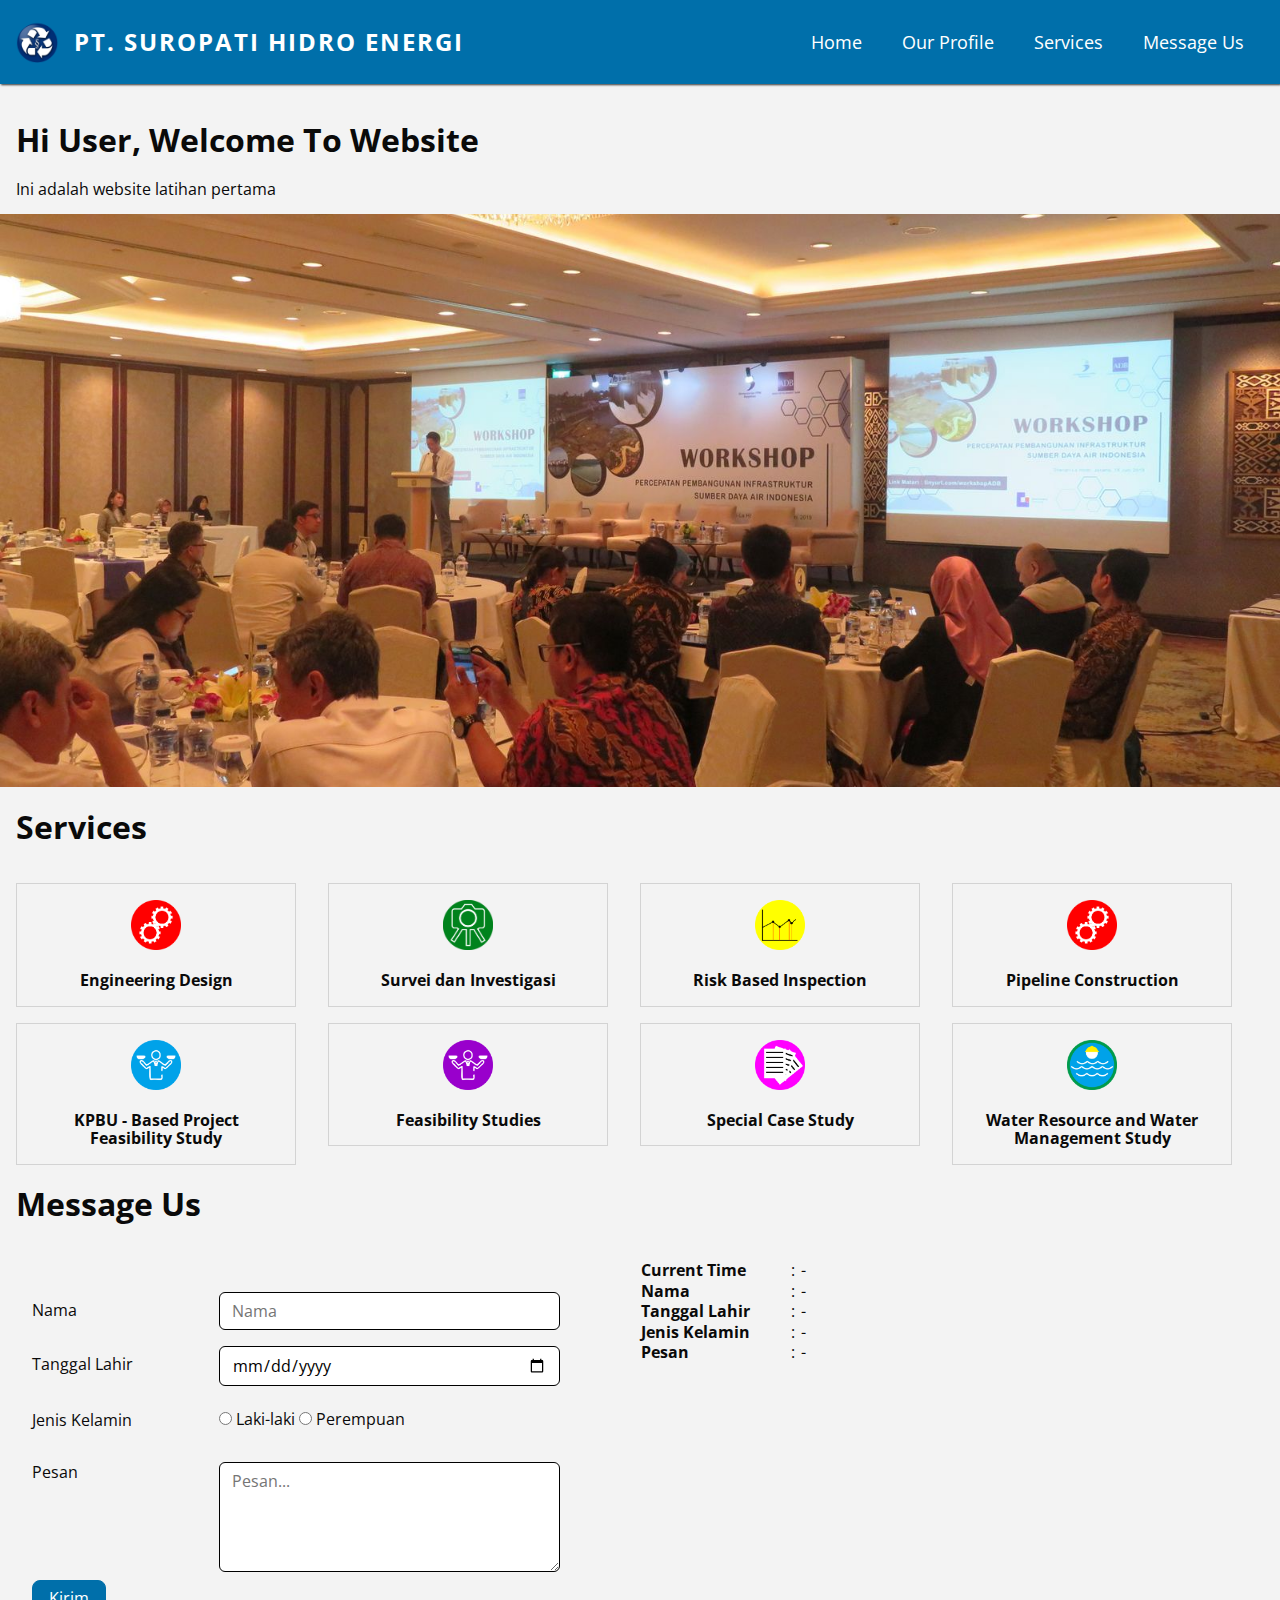
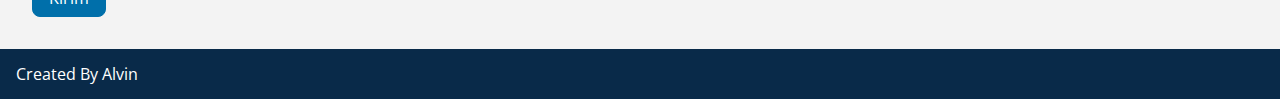
<file: slicing-html-alvin/index.html>
<!DOCTYPE html>
<html lang="id">
<head>
    <meta charset="UTF-8">
    <meta http-equiv="X-UA-Compatible" content="IE=edge">
    <meta name="viewport" content="width=device-width, initial-scale=1.0">
    <title>My Website</title>
    <link rel="preconnect" href="https://fonts.googleapis.com">
    <link rel="preconnect" href="https://fonts.gstatic.com" crossorigin>
    <link href="https://fonts.googleapis.com/css2?family=Open+Sans:wght@400;700&display=swap" rel="stylesheet">
    <link rel="stylesheet" href="css/normalize.css">
    <link rel="stylesheet" href="css/style.css">
</head>
<body>
    <nav class="navbar">
        <div class="container-fluid">
            <a href="#" class="navbar-brand">
                <img src="images/favicon.png" alt="PT. Suropati Hidro Energi" class="navbar-brand-img">
                <h3 class="navbar-brand-title">PT. Suropati Hidro Energi</h3>
            </a>
            <div class="navbar-collapse collapse show">
                <ul class="navbar-nav">
                    <li class="nav-item"><a href="index.html" class="nav-link">Home</a></li>
                    <li class="nav-item"><a href="profile.html" class="nav-link">Our Profile</a></li>
                    <li class="nav-item"><a href="index.html#service" class="nav-link">Services</a></li>
                    <li class="nav-item"><a href="index.html#message" class="nav-link">Message Us</a></li>
                </ul>
            </div>
        </div>
    </nav>
    <main class="py-4">
        <section>
            <div class="container p-0">
                <h1 class="px-4">Hi <span id="user_welcome">User</span>, Welcome To Website</h1>
                <p class="px-4">Ini adalah website latihan pertama</p>
                <div class="banner">
                    <img src="images/banner-img.jpeg" class="banner-img" alt="welcome">
                </div>
            </div>
        </section>
        <section id="#service">
            <div class="container">
                <h1>Services</h1>
                <div class="row">
                    <div class="col-md-6 col-lg-3">
                        <div class="service">
                            <img src="images/enginer-design.png" alt="engineering design" class="service-img">
                            <h4 class="service-name">
                                Engineering Design
                            </h4>
                        </div>
                    </div>
                    <div class="col-md-6 col-lg-3">
                        <div class="service">
                            <img src="images/survey.png" alt="engineering design" class="service-img">
                            <h4 class="service-name">
                                Survei dan Investigasi
                            </h4>
                        </div>
                    </div>
                    <div class="col-md-6 col-lg-3">
                        <div class="service">
                            <img src="images/risk.png" alt="engineering design" class="service-img">
                            <h4 class="service-name">
                                Risk Based Inspection
                            </h4>
                        </div>
                    </div>
                    <div class="col-md-6 col-lg-3">
                        <div class="service">
                            <img src="images/enginer-design.png" alt="engineering design" class="service-img">
                            <h4 class="service-name">
                                Pipeline Construction
                            </h4>
                        </div>
                    </div>
                    <div class="col-md-6 col-lg-3">
                        <div class="service">
                            <img src="images/kpbu.png" alt="engineering design" class="service-img">
                            <h4 class="service-name">
                                KPBU - Based Project Feasibility Study
                            </h4>
                        </div>
                    </div>
                    <div class="col-md-6 col-lg-3">
                        <div class="service">
                            <img src="images/feasibility.png" alt="engineering design" class="service-img">
                            <h4 class="service-name">
                                Feasibility Studies
                            </h4>
                        </div>
                    </div>
                    <div class="col-md-6 col-lg-3">
                        <div class="service">
                            <img src="images/case-study.png" alt="engineering design" class="service-img">
                            <h4 class="service-name">
                                Special Case Study
                            </h4>
                        </div>
                    </div>
                    <div class="col-md-6 col-lg-3">
                        <div class="service">
                            <img src="images/water.png" alt="engineering design" class="service-img">
                            <h4 class="service-name">
                                Water Resource and Water Management Study
                            </h4>
                        </div>
                    </div>
                </div>
            </div>
        </section>
        <section id="#message">
            <div class="container">
                <h1>Message Us</h1>
                <div class="row">
                    <div class="col-lg-6">
                        <form action="#" onsubmit="return submitForm()" id="message">
                            <div class="form-group row">
                                <label class="col-form-label col-lg-4">Nama</label>
                                <div class="col-lg-8">
                                    <input type="text" id="nama" name="nama" class="form-control" placeholder="Nama">
                                </div>
                            </div>
                            <div class="form-group row">
                                <label class="col-form-label col-lg-4">Tanggal Lahir</label>
                                <div class="col-lg-8">
                                    <input type="date" id="tanggal_lahir" name="tanggal_lahir" class="form-control" placeholder="dd/mm/yyyt">
                                </div>
                            </div>
                            <div class="form-group row">
                                <label class="col-form-label col-lg-4">Jenis Kelamin</label>
                                <div class="col-lg-8 py-3">
                                    <input type="radio" name="jk" id="jk_l" class="form-check" value="Laki-laki"> Laki-laki
                                    <input type="radio" name="jk" id="jk_p" class="form-check" value="Perempuan"> Perempuan
                                </div>
                            </div>
                            <div class="form-group row">
                                <label class="col-form-label col-lg-4">Pesan</label>
                                <div class="col-lg-8 py-3">
                                    <textarea name="pesan" id="pesan" rows="4" class="form-control" placeholder="Pesan..."></textarea>
                                </div>
                            </div>
                            <button type="submit" class="btn">Kirim</button>
                        </form>
                    </div>
                    <div class="col-lg-6">
                        <table class="table">
                            <tr>
                                <td width="150px"><strong>Current Time</strong></td>
                                <td width="1">:&nbsp;</td>
                                <td id="current_time">-</td>
                            </tr>
                            <tr>
                                <td><strong>Nama</strong></td>
                                <td width="1">:&nbsp;</td>
                                <td id="nama_output">-</td>
                            </tr>
                            <tr>
                                <td><strong>Tanggal Lahir</strong></td>
                                <td width="1">:&nbsp;</td>
                                <td id="tanggal_lahir_output">-</td>
                            </tr>
                            <tr>
                                <td><strong>Jenis Kelamin</strong></td>
                                <td width="1">:&nbsp;</td>
                                <td id="jk_output">-</td>
                            </tr>
                            <tr>
                                <td><strong>Pesan</strong></td>
                                <td width="1">:&nbsp;</td>
                                <td id="pesan_output">-</td>
                            </tr>
                        </table>
                    </div>
                </div>
            </div>
        </section>
    </main>
    <footer class="bg-darkblue text-white">
        <div class="container">
            <div class="footer">
                Created By Alvin
            </div>
        </div>
    </footer>
    <script>
        function submitForm() {
            const forms = document.forms['message']

            if (forms['nama'].value == '') {
                alert('Nama harus diisi')
                forms['nama'].focus()
                return false
            } else if (forms['tanggal_lahir'].value == '') {
                alert('Tanggal Lahir harus diisi')
                forms['tanggal_lahir'].focus()
                return false
            } else if (forms['jk'].value == '') {
                alert('Jenis Kelamin harus dipilih')
                return false
            } else if (forms['pesan'].value == '') {
                alert('Pesan harus diisi')
                forms['pesan'].focus()
                return false
            }

            const message = {
                'nama' : forms['nama'].value,
                'tanggal_lahir' : forms['tanggal_lahir'].value,
                'jk' : forms['jk'].value,
                'pesan' : forms['pesan'].value
            }

            console.log(message)

            const current_time = document.querySelector("#current_time")
            const nama_output = document.querySelector("#nama_output")
            const tanggal_lahir_output = document.querySelector("#tanggal_lahir_output")
            const jk_output = document.querySelector("#jk_output")
            const pesan_output = document.querySelector("#pesan_output")
            const user_welcome = document.querySelector("#user_welcome")

            current_time.innerHTML = Date()
            nama_output.innerHTML = message.nama
            user_welcome.innerHTML = message.nama
            tanggal_lahir_output.innerHTML = message.tanggal_lahir
            jk_output.innerHTML = message.jk
            pesan_output.innerHTML = message.pesan

            return false
        }
    </script>
</body>
</html>
</file>
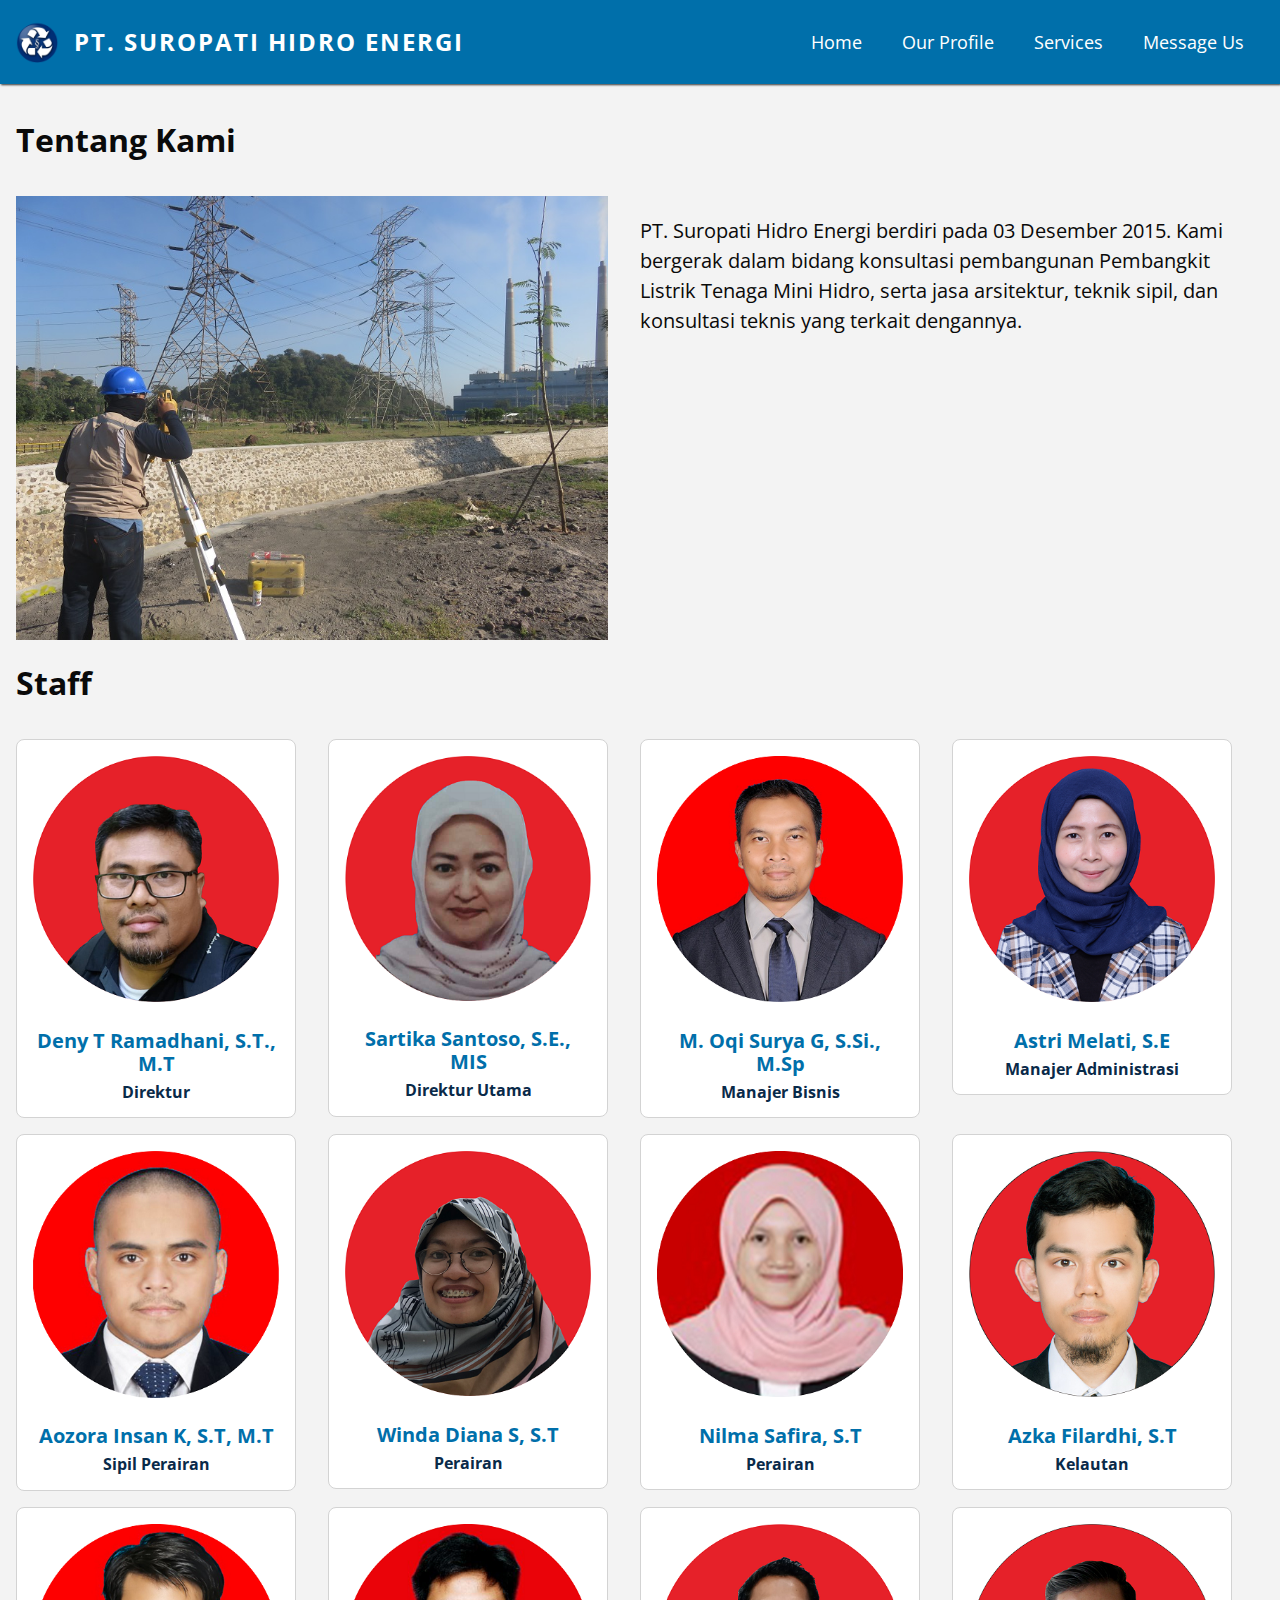
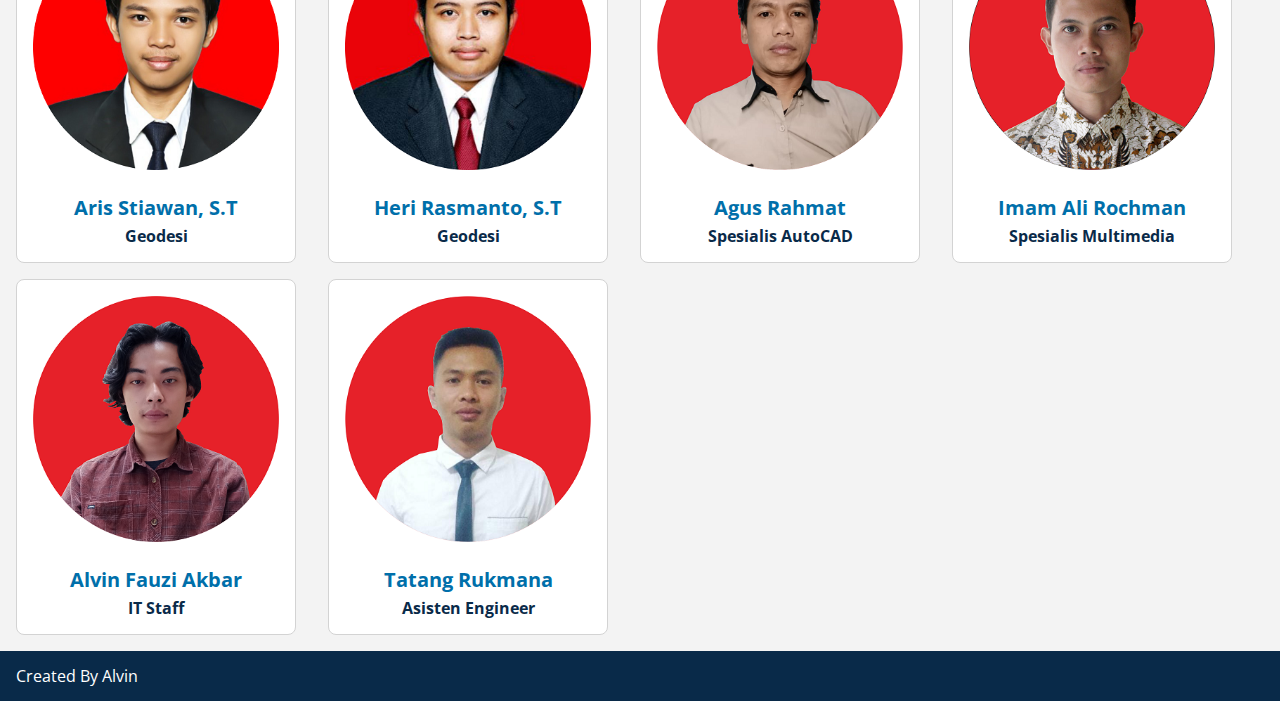
<file: slicing-html-alvin/profile.html>
<!DOCTYPE html>
<html lang="id">
<head>
    <meta charset="UTF-8">
    <meta http-equiv="X-UA-Compatible" content="IE=edge">
    <meta name="viewport" content="width=device-width, initial-scale=1.0">
    <title>My Website</title>
    <link rel="preconnect" href="https://fonts.googleapis.com">
    <link rel="preconnect" href="https://fonts.gstatic.com" crossorigin>
    <link href="https://fonts.googleapis.com/css2?family=Open+Sans:wght@400;700&display=swap" rel="stylesheet">
    <link rel="stylesheet" href="css/normalize.css">
    <link rel="stylesheet" href="css/style.css">
    <link rel="stylesheet" href="css/profile.css">
</head>
<body>
    <nav class="navbar">
        <div class="container-fluid">
            <a href="#" class="navbar-brand">
                <img src="images/favicon.png" alt="PT. Suropati Hidro Energi" class="navbar-brand-img">
                <h3 class="navbar-brand-title">PT. Suropati Hidro Energi</h3>
            </a>
            <div class="navbar-collapse collapse show">
                <ul class="navbar-nav">
                    <li class="nav-item"><a href="index.html" class="nav-link">Home</a></li>
                    <li class="nav-item"><a href="profile.html" class="nav-link">Our Profile</a></li>
                    <li class="nav-item"><a href="index.html#service" class="nav-link">Services</a></li>
                    <li class="nav-item"><a href="index.html#message" class="nav-link">Message Us</a></li>
                </ul>
            </div>
        </div>
    </nav>
    <main class="py-4">
        <section>
            <div class="container">
                <h1>Tentang Kami</h1>
                <div class="row">
                    <div class="col-lg-6">
                        <img src="images/about-us.jpeg" alt="about us" class="img-fluid">
                    </div>
                    <div class="col-lg-6">
                        <p class="text-lg">PT. Suropati Hidro Energi berdiri pada 03 Desember 2015. Kami bergerak dalam bidang konsultasi pembangunan Pembangkit Listrik Tenaga Mini Hidro, serta jasa arsitektur, teknik sipil, dan konsultasi teknis yang terkait dengannya.</p>
                    </div>
                </div>
            </div>
        </section>
        <section>
            <div class="container">
                <h1>Staff</h1>
                <div class="row">
                    <div class="col-md-6 col-lg-3">
                        <div class="staff">
                            <img src="images/deny.png" alt="engineering design" class="staff-img">
                            <h4 class="staff-name">
                                Deny T Ramadhani, S.T., M.T
                            </h4>
                            <h5 class="staff-position">
                                Direktur
                            </h5>
                        </div>
                    </div>
                    <div class="col-md-6 col-lg-3">
                        <div class="staff">
                            <img src="images/tika.png" alt="engineering design" class="staff-img">
                            <h4 class="staff-name">
                                Sartika Santoso, S.E., MIS
                            </h4>
                            <h5 class="staff-position">
                                Direktur Utama
                            </h5>
                        </div>
                    </div>
                    <div class="col-md-6 col-lg-3">
                        <div class="staff">
                            <img src="images/oqi.png" alt="engineering design" class="staff-img">
                            <h4 class="staff-name">
                                M. Oqi Surya G, S.Si., M.Sp
                            </h4>
                            <h5 class="staff-position">
                                Manajer Bisnis
                            </h5>
                        </div>
                    </div>
                    <div class="col-md-6 col-lg-3">
                        <div class="staff">
                            <img src="images/astri.png" alt="engineering design" class="staff-img">
                            <h4 class="staff-name">
                                Astri Melati, S.E
                            </h4>
                            <h5 class="staff-position">
                                Manajer Administrasi
                            </h5>
                        </div>
                    </div>
                    <div class="col-md-6 col-lg-3">
                        <div class="staff">
                            <img src="images/ican.png" alt="engineering design" class="staff-img">
                            <h4 class="staff-name">
                                Aozora Insan K, S.T, M.T
                            </h4>
                            <h5 class="staff-position">
                                Sipil Perairan
                            </h5>
                        </div>
                    </div>
                    <div class="col-md-6 col-lg-3">
                        <div class="staff">
                            <img src="images/winda.png" alt="engineering design" class="staff-img">
                            <h4 class="staff-name">
                                Winda Diana S, S.T
                            </h4>
                            <h5 class="staff-position">
                                Perairan
                            </h5>
                        </div>
                    </div>
                    <div class="col-md-6 col-lg-3">
                        <div class="staff">
                            <img src="images/nilma.png" alt="engineering design" class="staff-img">
                            <h4 class="staff-name">
                                Nilma Safira, S.T
                            </h4>
                            <h5 class="staff-position">
                                Perairan
                            </h5>
                        </div>
                    </div>
                    <div class="col-md-6 col-lg-3">
                        <div class="staff">
                            <img src="images/azka.png" alt="engineering design" class="staff-img">
                            <h4 class="staff-name">
                                Azka Filardhi, S.T
                            </h4>
                            <h5 class="staff-position">
                                Kelautan
                            </h5>
                        </div>
                    </div>
                    <div class="col-md-6 col-lg-3">
                        <div class="staff">
                            <img src="images/aris.png" alt="engineering design" class="staff-img">
                            <h4 class="staff-name">
                                Aris Stiawan, S.T
                            </h4>
                            <h5 class="staff-position">
                                Geodesi
                            </h5>
                        </div>
                    </div>
                    <div class="col-md-6 col-lg-3">
                        <div class="staff">
                            <img src="images/heri.png" alt="engineering design" class="staff-img">
                            <h4 class="staff-name">
                                Heri Rasmanto, S.T
                            </h4>
                            <h5 class="staff-position">
                                Geodesi
                            </h5>
                        </div>
                    </div>
                    <div class="col-md-6 col-lg-3">
                        <div class="staff">
                            <img src="images/ekhan.png" alt="engineering design" class="staff-img">
                            <h4 class="staff-name">
                                Agus Rahmat
                            </h4>
                            <h5 class="staff-position">
                                Spesialis AutoCAD
                            </h5>
                        </div>
                    </div>
                    <div class="col-md-6 col-lg-3">
                        <div class="staff">
                            <img src="images/imam.png" alt="engineering design" class="staff-img">
                            <h4 class="staff-name">
                                Imam Ali Rochman
                            </h4>
                            <h5 class="staff-position">
                                Spesialis Multimedia
                            </h5>
                        </div>
                    </div>
                    <div class="col-md-6 col-lg-3">
                        <div class="staff">
                            <img src="images/alvin.png" alt="engineering design" class="staff-img">
                            <h4 class="staff-name">
                                Alvin Fauzi Akbar
                            </h4>
                            <h5 class="staff-position">
                                IT Staff
                            </h5>
                        </div>
                    </div>
                    <div class="col-md-6 col-lg-3">
                        <div class="staff">
                            <img src="images/tatang.png" alt="engineering design" class="staff-img">
                            <h4 class="staff-name">
                                Tatang Rukmana
                            </h4>
                            <h5 class="staff-position">
                                Asisten Engineer
                            </h5>
                        </div>
                    </div>
                </div>
            </div>
        </section>
    </main>
    <footer class="bg-darkblue text-white">
        <div class="container">
            <div class="footer">
                Created By Alvin
            </div>
        </div>
    </footer>
</body>
</html>
</file>
<file: slicing-html-alvin/css/style.css>
* {
    box-sizing: border-box;
}

body {
    background-color: #f3f3f3;
    font-family: 'Open Sans', 'Segoe UI', Tahoma, Geneva, Verdana, sans-serif;
    font-size: 16px;
    color: #0a0a0a;
}

a {
    text-decoration: none;
}

.container-fluid {
    margin-left: auto;
    margin-right: auto;
}

.container {
    padding-left: 1rem;
    padding-right: 1rem;
    margin-right: auto;
    margin-left: auto;
}

.navbar {
    min-height: 64px;
    background-color: #006faa;
    box-shadow: 1px 1px 2px rgba(0, 0, 0, 0.8);
}

.navbar > .container-fluid {
    padding: 0.5rem 1rem;
    display: flex;
    flex-wrap: wrap;
    justify-content: space-between;
    align-items: center;
}

.navbar-brand {
    width: auto;
    color: #ffffff;
    display: flex;
    align-items: center;
}

.navbar-brand-img {
    width: 42px;
    height: 42px;
}

.navbar-brand-title {
    margin: 0;
    margin-left: 1rem;
    font-size: 150%;
    text-transform: uppercase;
    letter-spacing: 2px;
    display: none;
}

.navbar-toggler img {
    width: 36px;
    height: 36px;
}

.navbar-collapse {
    flex-basis: 100%;
    flex-grow: 1;
    align-items: center;
}

.collapse:not(.show) {
    display: none;
}

.navbar-nav {
    display: flex;
    flex-direction: column;
    padding-left: 0;
    list-style: none;
}

.nav-link {
    display: block;
    padding: 0.5rem 1rem;
    font-size: 110%;
    color: #ffffff;
    border-radius: 8px;
    transition: .15s ease-in-out;
}

.nav-link:hover {
    color: #d3d3d3;
    background-color: #092a49;
}

.banner {
    position: relative;
    height: 573px;
}

.banner-img {
    width: 100%;
    height: inherit;
    object-fit: cover;
}

.banner-overlay {
    position: absolute;
    top: 0;
    left: 0;
    width: 100%;
    height: 100%;
    background-color: rgba(0, 0, 0, 0.5);
}

.service {
    padding: 1rem;
    border: 1px solid #d3d3d3;
    display: flex;
    flex-direction: column;
    align-items: center;
}

.service-img {
    width: 50px;
    height: 50px;
}

.service-name {
    margin-bottom: 0;
    text-align: center;
}

.col-form-label {
    padding-top: .375rem;
    padding-bottom: .375rem;
    line-height: 1.5;
}

form {
    padding: 1rem;
}

.form-control {
    display: block;
    width: 100%;
    padding: .375rem .75rem;
    font-size: 1rem;
    font-weight: 400;
    line-height: 1.5;
    color: #000000;
    background-color: #ffffff;
    background-clip: padding-box;
    border: 1px solid #000000;
    border-radius: .375rem;
}

.form-check {
    line-height: 1.5;
}

.btn {
    padding: 0.5rem 1rem;
    background-color: #006faa;
    color: #ffffff;
    border: 1px solid #006faa;
    border-radius: 8px;
}

.table {
    width: 100%;
    max-width: 100%;
    margin-bottom: 1rem;
    background-color: transparent;
    border-collapse: collapse;
}

.footer {
    padding-top: 1rem;
    padding-bottom: 1rem;
}

.p-0 {
    padding: 0;
}

.px-1 {
    padding-left: .25rem;
    padding-right: .25rem;
}

.px-4 {
    padding-left: 1rem;
    padding-right: 1rem;
}

.py-3 {
    padding-top: .5rem;
    padding-bottom: .5rem;
}

.py-4 {
    padding-top: 1rem;
    padding-bottom: 1rem;
}

.bg-darkblue {
    background-color: #092a49;
}

.text-white {
    color: #ffffff;
}

.row {
    width: 100%;
    display: flex;
    margin-left: -1rem;
    margin-right: -1rem;
    flex-wrap: wrap;
}

.row>* {
    max-width: 100%;
    padding-right: 1rem;
    padding-left: 1rem;
    margin-top: 1rem;
}

[class*="col-"] {
    width: 100%;
}

.col-1 {width: 8.33%; flex: 0 0 auto;}
.col-2 {width: 16.66%; flex: 0 0 auto;}
.col-3 {width: 25%; flex: 0 0 auto;}
.col-4 {width: 33.33%; flex: 0 0 auto;}
.col-5 {width: 41.66%; flex: 0 0 auto;}
.col-6 {width: 50%; flex: 0 0 auto;}
.col-7 {width: 58.33%; flex: 0 0 auto;}
.col-8 {width: 66.66%; flex: 0 0 auto;}
.col-9 {width: 75%; flex: 0 0 auto;}
.col-10 {width: 83.33%; flex: 0 0 auto;}
.col-11 {width: 91.66%; flex: 0 0 auto;}
.col-12 {width: 100%; flex: 0 0 auto;}

@media only screen and (min-width: 576px) {
    .col-md-1 {width: 8.33%; flex: 0 0 auto;}
    .col-md-2 {width: 16.66%; flex: 0 0 auto;}
    .col-md-3 {width: 25%; flex: 0 0 auto;}
    .col-md-4 {width: 33.33%; flex: 0 0 auto;}
    .col-md-5 {width: 41.66%; flex: 0 0 auto;}
    .col-md-6 {width: 50%; flex: 0 0 auto;}
    .col-md-7 {width: 58.33%; flex: 0 0 auto;}
    .col-md-8 {width: 66.66%; flex: 0 0 auto;}
    .col-md-9 {width: 75%; flex: 0 0 auto;}
    .col-md-10 {width: 83.33%; flex: 0 0 auto;}
    .col-md-11 {width: 91.66%; flex: 0 0 auto;}
    .col-md-12 {width: 100%; flex: 0 0 auto;}
}

@media only screen and (min-width: 992px) {
    .navbar-brand-title {
        display: block;
    }

    .navbar-toggler {
        display: none;
    }

    .navbar-nav {
        flex-direction: row;
    }

    .navbar-collapse {
        flex-basis: auto;
        flex-grow: initial;
    }

    .nav-link {
        margin-left: .25rem;
        margin-right: .25rem;
    }

    .col-lg-1 {width: 8.33%; flex: 0 0 auto;}
    .col-lg-2 {width: 16.66%; flex: 0 0 auto;}
    .col-lg-3 {width: 25%; flex: 0 0 auto;}
    .col-lg-4 {width: 33.33%; flex: 0 0 auto;}
    .col-lg-5 {width: 41.66%; flex: 0 0 auto;}
    .col-lg-6 {width: 50%; flex: 0 0 auto;}
    .col-lg-7 {width: 58.33%; flex: 0 0 auto;}
    .col-lg-8 {width: 66.66%; flex: 0 0 auto;}
    .col-lg-9 {width: 75%; flex: 0 0 auto;}
    .col-lg-10 {width: 83.33%; flex: 0 0 auto;}
    .col-lg-11 {width: 91.66%; flex: 0 0 auto;}
    .col-lg-12 {width: 100%; flex: 0 0 auto;}
}
</file>
<file: slicing-html-alvin/css/profile.css>
.img-fluid {
    width: 100%;
    height: auto;
    object-fit: cover;
}

.text-lg {
    font-size: 1.25rem;
    line-height: 1.5;
}

.staff {
    padding: 1rem;
    border: 1px solid #d3d3d3;
    background-color: #ffffff;
    border-radius: 8px;
    display: flex;
    flex-direction: column;
    align-items: center;
    text-align: center;
}

.staff-img {
    width: 100%;
    height: auto;
    object-fit: contain;
}

.staff-name {
    font-size: 1.25rem;
    color: #006faa;
    margin-bottom: .5rem;
}

.staff-position {
    font-size: 1rem;
    color: #092a49;
    margin: 0;
}
</file>
